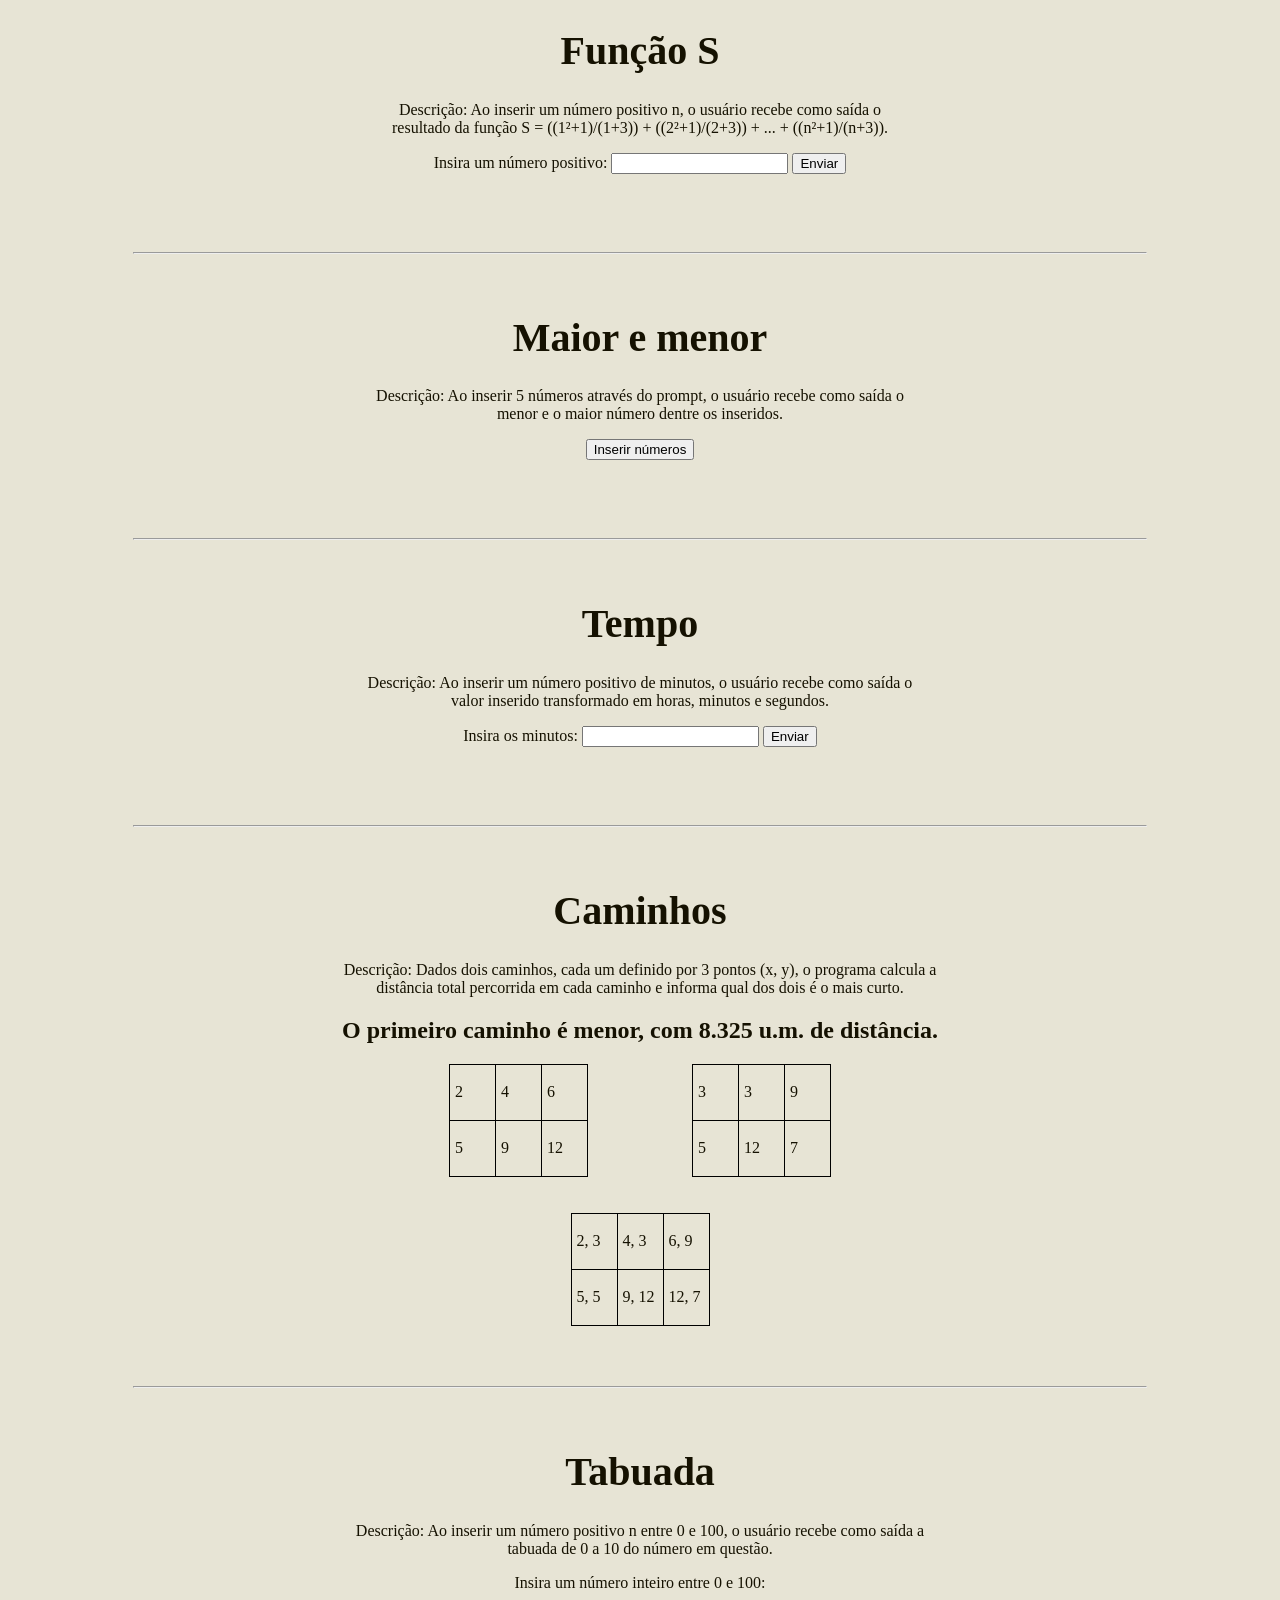
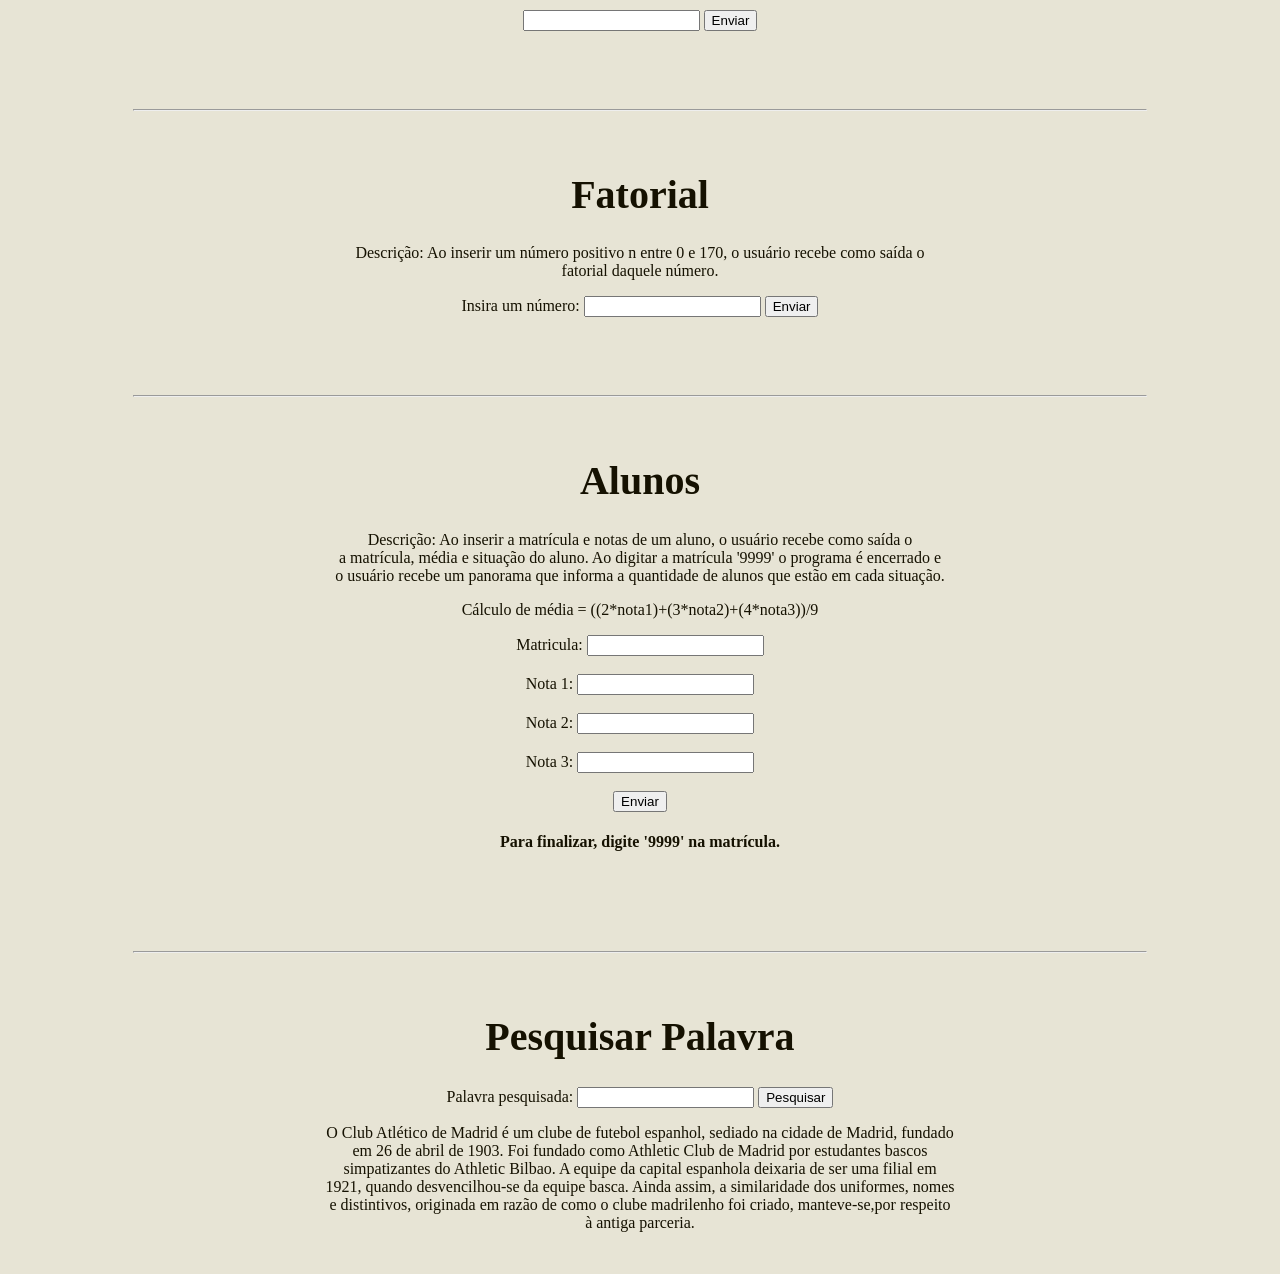
<file: Atividades de Autoria Web/Exercicios.html>
<!DOCTYPE html>
<html>
<head>
	<title>Exercícios de Autoria Web</title>
	<meta charset="utf-8">
	<style type="text/css">
body{
	background-color: #E7E4D5;
	color: #151101;
}
h1{
	font-size: 40px;
}
.tg  {
	border-collapse:collapse;
	border-spacing:0;
	display: inline;
	padding: 50px;
}
.tg td{
	padding:10px 5px;
	border-style:solid;
	border-width:1px;
	overflow:hidden;
	word-break:normal;
	border-color:black;
	width: 35px;
	height: 35px;
}
hr{
	width: 80%;
	margin: 60px auto;
}
	</style>

</head>

<body>

<!-- Questao 1 - Função S -->
<center>
	<h1>Função S</h1>
	<p>Descrição: Ao inserir um número positivo n, o usuário recebe como saída o  <br> resultado da função S = ((1²+1)/(1+3)) + ((2²+1)/(2+3)) + ... + ((n²+1)/(n+3)).</p>
		<form>
			<label>Insira um número positivo:</label>
			<input type="number" id="numero1a">
			<input type="button" value="Enviar" onclick="leNumero1a()">
		</form>
	<br>
	<h2 id="resultado1a"></h2>
</center>
<hr>

<!-- Questao 2 - Maior e menor (usa prompt: botão chama a função em vez de rodar ao carregar a página) -->
<center>
	<h1>Maior e menor</h1>
	<p>Descrição: Ao inserir 5 números através do prompt, o usuário recebe como saída o  <br> menor e o maior número dentre os inseridos.</p>
	<input type="button" value="Inserir números" onclick="leNumeros2a()">
	<br><br>
	<h2 id="resultado2a"></h2>
</center>
<hr>

<!-- Questao 3 - Tempo -->
<center>
	<h1>Tempo</h1>
	<p>Descrição: Ao inserir um número positivo de minutos, o usuário recebe como saída o  <br> valor inserido transformado em horas, minutos e segundos.</p>
		<form>
			<label>Insira os minutos:</label>
			<input type="number" id="numero3a">
			<input type="button" value="Enviar" onclick="leNumero3a()">
		</form>
	<br>
	<h2 id="resultado3a"></h2>
</center>
<hr>

<!-- Questao 4 - Caminhos (não usa prompt, mantém o cálculo automático ao carregar a página) -->
<center>
	<h1>Caminhos</h1>
	<p>Descrição: Dados dois caminhos, cada um definido por 3 pontos (x, y), o programa calcula a <br> distância total percorrida em cada caminho e informa qual dos dois é o mais curto.</p>
	<h2 id="resultado4a"></h2>

<table class="tg">
  <tr>
    <td>2</td>
    <td>4</td>
    <td>6</td>
  </tr>
  <tr>
    <td>5</td>
    <td>9</td>
    <td>12</td>
  </tr>
</table>

<table class="tg">
  <tr>
    <td>3</td>
    <td>3</td>
    <td>9</td>
  </tr>
  <tr>
    <td>5</td>
    <td>12</td>
    <td>7</td>
  </tr>
</table><br><br><br>
<table class="tg">
  <tr>
    <td>2, 3</td>
    <td>4, 3</td>
    <td>6, 9</td>
  </tr>
  <tr>
    <td>5, 5</td>
    <td>9, 12</td>
    <td>12, 7</td>
  </tr>
</table>
</center>
<hr>

<!-- Questao 5 - Tabuada -->
<center>
<h1>Tabuada</h1>
<p>Descrição: Ao inserir um número positivo n entre 0 e 100, o usuário recebe como saída a  <br> tabuada de 0 a 10 do número em questão.</p>
		<form>
			<label>Insira um número inteiro entre 0 e 100:</label><br><br>
			<input type="number" id="numero1b">
			<input type="button" value="Enviar" onclick="leNumero1b()">
		</form>
	<br>
	<h2 id="resultado1b"></h2>
</center>
<hr>

<!-- Questao 6 - Fatorial -->
<center>
	<h1>Fatorial</h1>
	<p>Descrição: Ao inserir um número positivo n entre 0 e 170, o usuário recebe como saída o  <br> fatorial daquele número.</p>
		<form>
			<label>Insira um número:</label>
			<input type="number" id="numero2b">
			<input type="button" value="Enviar" onclick="leNumero2b()">
		</form>
	<br>
	<h2 id="resultado2b"></h2>
</center>
<hr>

<!-- Questao 7 - Alunos -->
<center>
	<h1>Alunos</h1>
	<p>Descrição: Ao inserir a matrícula e notas de um aluno, o usuário recebe como saída o  <br> a matrícula, média e situação do aluno. Ao digitar a matrícula '9999' o programa é encerrado e <br> o usuário recebe um panorama que
	informa a quantidade de alunos que estão em cada situação.</p>
	<p>Cálculo de média = ((2*nota1)+(3*nota2)+(4*nota3))/9</p>
		<form>
			<label>Matricula:</label>
			<input type="text" id="matricula"><br><br>
			<label>Nota 1:</label>
			<input type="number" id="n1"><br><br>
			<label>Nota 2:</label>
			<input type="number" id="n2"><br><br>
			<label>Nota 3:</label>
			<input type="number" id="n3"><br><br>
			<input type="button" value="Enviar" onclick="leAluno()">
			<h4>Para finalizar, digite '9999' na matrícula.</h4>
		</form>
	<br>
	<h2 id="resultado3b"></h2>
</center>
<hr>

<!-- Questao 8 - Pesquisar Palavra -->
<center>
	<h1>Pesquisar Palavra</h1>
	<div style ="width: 50%;">
	Palavra pesquisada: <input type="text" id="palavra">
	<button onclick="pesquisar()">Pesquisar</button>
	<p id = "aviso"></p>

	<p id = "texto">O Club Atlético de Madrid é um clube de futebol espanhol, sediado na cidade de Madrid, fundado em 26 de abril de 1903. Foi fundado como Athletic Club de Madrid por estudantes bascos simpatizantes do Athletic Bilbao. A equipe da capital espanhola deixaria de ser uma filial em 1921, quando desvencilhou-se da equipe basca. Ainda assim, a similaridade dos uniformes, nomes e distintivos, originada em razão de como o clube madrilenho foi criado, manteve-se,por respeito à antiga parceria.</p>
	<br>
	</div>
</center>

</body>

<script type="text/javascript">
	// Questao 1 - Função S
	function leNumero1a(){
		var x = parseInt(document.getElementById("numero1a").value);
		if(x<1|| isNaN(x)){
			alert("Número inválido. Digite novamente!")
		}else{
			funcao(x);
		}
	}

	function funcao(x){
		var resultado1a=0;
		var resultadotexto = "S = <br>";
		for(i=1;i<=x;i++){
			resultado1a += ((i*i)+1)/(i+3);
			if (i == x){
				resultadotexto += "(("+i+"²)+1)/("+i+"+3)<br>";
			}else{
				resultadotexto += "(("+i+"²)+1)/("+i+"+3) +<br>";
			}
		}
		document.getElementById("resultado1a").innerHTML = resultadotexto + "<br> S = " + resultado1a;
	}

	// Questao 2 - Maior e menor
	function leNumeros2a(){
		var x2a = [];
		for(i=0; i<5; i++){
			x2a[i] = parseInt(prompt("Insira um número:"));
		}
		var maior2a = x2a[0];
		var menor2a = x2a[0];
		for(j=1; j<50; j++){
			if(x2a[j]>=maior2a){
				maior2a = x2a[j];
			}if(x2a[j]<menor2a){
				menor2a = x2a[j];
			}
		}
		document.getElementById("resultado2a").innerHTML = "Maior: "+maior2a+" <br> Menor: " + menor2a;
	}

	// Questao 3 - Tempo
	function leNumero3a(){
		var x3a = parseFloat(document.getElementById("numero3a").value);
		if(x3a<1|| isNaN(x3a)){
			alert("Número inválido. Digite novamente!")
		}else{
			tempo(x3a);
		}
	}
	function tempo(x3a){
		var resultado3a = "";
		var horas = parseInt(x3a/60);
		var minutos = parseInt(x3a - (horas*60));
		var segundos = (x3a - (horas*60) - minutos)*60;
		segundos = parseFloat(segundos).toFixed(1);
		document.getElementById("resultado3a").innerHTML = horas +" horas, " +minutos +" minutos e "+ segundos + " segundos";

	}

	// Questao 4 - Caminhos (chamada diretamente aqui embaixo, no lugar do antigo body onload)
	function leNumeros4a(){
	var caminhos4a = [];
	var x4a = [
	  [2, 4, 6],
	  [5, 9, 12]
	];
	var y4a = [
	  [3, 3, 9],
	  [5, 12, 7]
	];
		for(i4a=0; i4a<2; i4a++){
			var caminho4a=0;
			for(j4a=0; j4a<2; j4a++){
				var pahpah4a = Math.pow((x4a[i4a][j4a]-x4a[i4a][j4a+1]), 2)
								+
							 Math.pow((y4a[i4a][j4a]-y4a[i4a][j4a+1]), 2);
				caminho4a+= Math.sqrt(pahpah4a);
			}
			caminhos4a[i4a]=parseFloat(caminho4a).toFixed(3);
		}

		if(parseFloat(caminhos4a[0])<=parseFloat(caminhos4a[1])){
			document.getElementById("resultado4a").innerHTML = "O primeiro caminho é menor, com "+caminhos4a[0]+ " u.m. de distância.";
		}else if(parseFloat(caminhos4a[1])<parseFloat(caminhos4a[0])){
			document.getElementById("resultado4a").innerHTML =
			"O segundo caminho é menor, com "+caminhos4a[1]+ " u.m. de distância.";
		}

	}
	leNumeros4a();

	// Questao 5 - Tabuada
	function leNumero1b(){
		var x1b = parseInt(document.getElementById("numero1b").value);
		if(x1b<0 || x1b>100 || isNaN(x1b)){
			alert("Número inválido. Digite novamente!")
		}else{
			tabuada(x1b);
		}

	}

	function tabuada(x){
		var resultado1b = "";
		for(i=0;i<=10;i++){
			resultado1b += x + " x " + i + " = " + x*i + "<br>";
		}
		document.getElementById("resultado1b").innerHTML = resultado1b;
	}

	// Questao 6 - Fatorial
	function leNumero2b(){
		var x2b = parseInt(document.getElementById("numero2b").value);
		if(x2b<0 || isNaN(x2b) || x2b>170){
			alert("Número inválido. Digite novamente!")
		}else{
			calcFator(x2b);
		}

	}

	function calcFator(x2b){
		var resultado2b = 1;
		if(x2b==0){
			resultado2b = "1";
		}else{
			for(i=x2b;i>1;i--){
				resultado2b *= i;
			}
		}
		document.getElementById("resultado2b").innerHTML = x2b+"! = "+resultado2b;
	}

	// Questao 7 - Alunos
	var resultado3b;
	var apro = 0;
	var repro = 0;

	function leAluno(){
		var matri = document.getElementById("matricula").value;
		if(matri=="9999"){
			mostrarFinal();
		}else{
			mostrar(matri);
		}
		document.getElementById("resultado3b").innerHTML = resultado3b;
	}

	function mostrarFinal(){
		resultado3b = "Aprovados: " + apro + "<br> Reprovados: " + repro + "<br> Total de alunos: " + (apro+repro);
	}

	function mostrar(matri){
		var n1 = document.getElementById("n1").value;
		var n2 = document.getElementById("n2").value;
		var n3 = document.getElementById("n3").value;
		var media = ((2*n1)+(3*n2)+(4*n3))/9;
		media = parseFloat(media).toFixed(2);
		document.getElementById("resultado3b").style.color = "#151101";
			if(media>=5){
				resultado3b = "Matricula: "+matri+"<br>"+"Média: "+media+"<br>"+"APROVADO";
				apro++;
			}else{
				resultado3b = "Matricula: "+matri+"<br>"+"Média: "+media+"<br>"+"REPROVADO";
				repro++;
			}

	}

	// Questao 8 - Pesquisar Palavra
	function pesquisar(){
		var contador = 0;
		var palavraChave = document.getElementById("palavra").value;
		var texto = document.getElementById("texto").innerHTML;
		document.getElementById("texto").innerHTML="";
		var x = new RegExp(palavraChave, 'ig');
		var textodiv = texto.split(x);
		var res = "";
		for (var i = 0; i < textodiv.length; i++) {
				res += textodiv[i];
				if(i!=textodiv.length-1){
				res +=  '<span style="background-color: #FFFF00">'+palavraChave+'</span>';
			}

		}
		if(textodiv.length==1){
			document.getElementById("aviso").innerHTML="Essa palavra não existe no texto.";
		}

		document.getElementById("texto").innerHTML=res;

	}
</script>
</html>
</file>
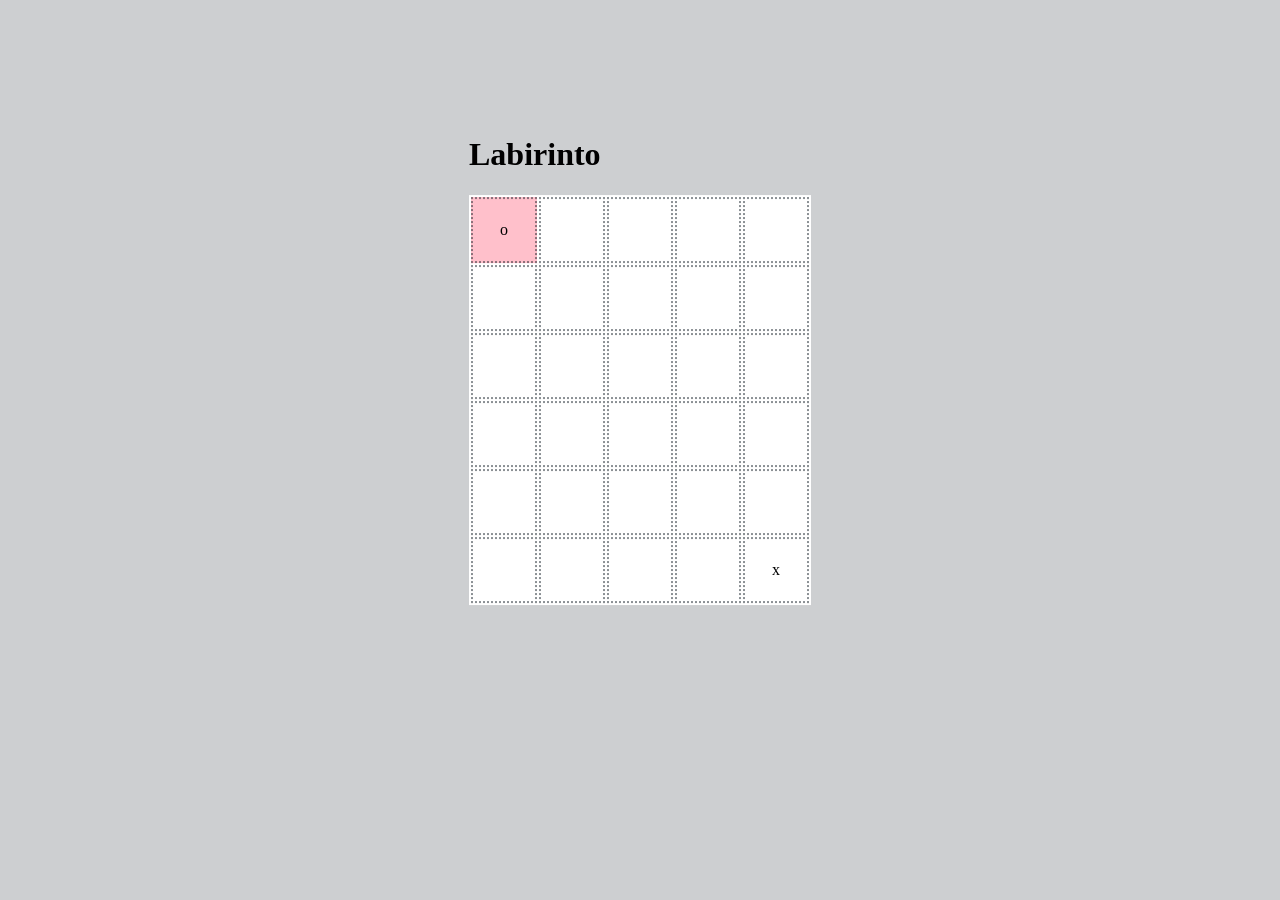
<file: Atividades de Autoria Web/Labirinto.html>
<!DOCTYPE html>
<html>
<head>
	<title></title>
	<meta charset="utf-8">
	<style type="text/css">
		td{
			width: 60px;
			height: 60px;
			text-align:center;
border: 2px dotted rgba(4,15,23,0.46);
			
		}
		body{
			background-color: #cdcfd1;

		}
		table{
			background-color: white;

		}

.center {
  margin: 0;
  position: absolute;
  top: 40%;
  left: 50%;
  -ms-transform: translate(-50%, -50%);
  transform: translate(-50%, -50%);
}

	</style>
</head>
<body>



  <div class="center">
  <h1>Labirinto</h1>
<table id="jv"> 
			<tr>
				<td id="11" style="background-color:pink;" onClick="jogar('11')">o</td>
				<td id="12" onClick="jogar('12')"></td>
				<td id="13" onClick="jogar('13')"></td>
				<td id="14" onClick="jogar('14')"></td>
				<td id="15" onClick="jogar('15')"></td>
			</tr>
			<tr>
				<td id="21" onClick="jogar('21')"></td>
				<td id="22" onClick="jogar('22')"></td>
				<td id="23" onClick="jogar('23')"></td>
				<td id="24" onClick="jogar('24')"></td>
				<td id="25" onClick="jogar('25')"></td>
			</tr>		
			<tr>
				<td id="31" onClick="jogar('31')"></td>
				<td id="32" onClick="jogar('32')"></td>
				<td id="33" onClick="jogar('33')"></td>
				<td id="34" onClick="jogar('34')"></td>
				<td id="35" onClick="jogar('35')"></td>
			</tr>
			<tr>
				<td id="41" onClick="jogar('41')"></td>
				<td id="42" onClick="jogar('42')"></td>
				<td id="43" onClick="jogar('43')"></td>
				<td id="44" onClick="jogar('44')"></td>
				<td id="45" onClick="jogar('45')"></td>
			</tr>
			<tr>
				<td id="51" onClick="jogar('51')"></td>
				<td id="52" onClick="jogar('52')"></td>
				<td id="53" onClick="jogar('53')"></td>
				<td id="54" onClick="jogar('54')"></td>
				<td id="55" onClick="jogar('55')"></td>
			</tr>		
			<tr>
				<td id="61" onClick="jogar('61')"></td>
				<td id="62" onClick="jogar('62')"></td>
				<td id="63" onClick="jogar('63')"></td>
				<td id="64" onClick="jogar('64')"></td>
				<td id="65" onClick="jogar('65')">x</td>
			</tr>		
		</table> 
		</div>
	

</body>
<script type="text/javascript">
gravar();

var par =  prompt("Quantas parede você quer?");
for(a=1;a<=par;a++){
paredes();}
var localant = 11;
	function jogar(local) {
		var locallado = localant+1;
		
		var localbaixo = localant+10;

	 if(local!=""+locallado && local!=""+localbaixo){
	 	alert("Ande só para quadro ao lado");
	 }else{

	if(local=="11" || document.getElementById(local).innerHTML == '|||'){
		alert("Aqui n");
	}else{
		gravar();
		if(document.getElementById(local).innerHTML == '-'){
				perdi();
		}
		if(document.getElementById(local).innerHTML == 'x'){
				alert("Você venceu. Show.");
				document.getElementById(local).style="background-color:pink;";
				document.getElementById(local).innerHTML = 'x';
		}else{

			document.getElementById(local).innerHTML = '-';
			document.getElementById(local).style="background-color:pink;";
			localant = parseInt(local);

		}
	}
	
	}
	}


	function perdi(){
		alert("Você perdeu. Tchau.");
		for (var i = 1; i <= 6; i++) {
			for(var j = 1; j<=5;j++) {
				document.getElementById(""+ i + j).innerHTML = "";
				
		}
		gravar();
		window.close();
			}

	}
	function gravar() {
			var data = new Date("2021", "12", "12");
			data = data.toGMTString();			
			document.cookie = "11=" + document.getElementById("11").innerHTML + "; expires=" + data ;
			document.cookie = "12=" + document.getElementById("12").innerHTML + "; expires=" + data ;
			document.cookie = "13=" + document.getElementById("13").innerHTML + "; expires=" + data ;
			document.cookie = "14=" + document.getElementById("14").innerHTML + "; expires=" + data ;
			document.cookie = "15=" + document.getElementById("15").innerHTML + "; expires=" + data ;
			document.cookie = "21=" + document.getElementById("21").innerHTML + "; expires=" + data ;
			document.cookie = "22=" + document.getElementById("22").innerHTML + "; expires=" + data ;
			document.cookie = "23=" + document.getElementById("23").innerHTML + "; expires=" + data ;
			document.cookie = "24=" + document.getElementById("24").innerHTML + "; expires=" + data ;
			document.cookie = "25=" + document.getElementById("25").innerHTML + "; expires=" + data ;
			document.cookie = "31=" + document.getElementById("31").innerHTML + "; expires=" + data ;
			document.cookie = "32=" + document.getElementById("32").innerHTML + "; expires=" + data ;
			document.cookie = "33=" + document.getElementById("33").innerHTML + "; expires=" + data ;
			document.cookie = "34=" + document.getElementById("34").innerHTML + "; expires=" + data ;
			document.cookie = "35=" + document.getElementById("35").innerHTML + "; expires=" + data ;
			document.cookie = "41=" + document.getElementById("41").innerHTML + "; expires=" + data ;
			document.cookie = "42=" + document.getElementById("42").innerHTML + "; expires=" + data ;
			document.cookie = "43=" + document.getElementById("43").innerHTML + "; expires=" + data ;
			document.cookie = "44=" + document.getElementById("44").innerHTML + "; expires=" + data ;
			document.cookie = "45=" + document.getElementById("45").innerHTML + "; expires=" + data ;
			document.cookie = "51=" + document.getElementById("51").innerHTML + "; expires=" + data ;
			document.cookie = "52=" + document.getElementById("52").innerHTML + "; expires=" + data ;
			document.cookie = "53=" + document.getElementById("53").innerHTML + "; expires=" + data ;
			document.cookie = "54=" + document.getElementById("54").innerHTML + "; expires=" + data ;
			document.cookie = "55=" + document.getElementById("55").innerHTML + "; expires=" + data ;
			document.cookie = "61=" + document.getElementById("61").innerHTML + "; expires=" + data ;
			document.cookie = "62=" + document.getElementById("62").innerHTML + "; expires=" + data ;
			document.cookie = "63=" + document.getElementById("63").innerHTML + "; expires=" + data ;
			document.cookie = "64=" + document.getElementById("64").innerHTML + "; expires=" + data ;
			document.cookie = "65=" + document.getElementById("65").innerHTML + "; expires=" + data ;
		}

		function carregar() {
		for (var i = 1; i <= 6; i++) {
			for(var j = 1; j<=5;j++) {
					var chave = i + "" + j;
					var cookies = document.cookie;
					if (cookies.indexOf(chave) == -1) {
						alert("Nao eh possivel carregar!!!");
						return;
					}
					cookies = cookies.substr(cookies.indexOf((chave+"=")), cookies.length); 
					if (cookies.indexOf(";") != -1) {
						cookies = cookies.substr(0, cookies.indexOf(";"));
					}
					var resposta = cookies.split('=')[1];
					document.getElementById(chave).innerHTML = resposta;
				}
			}
		}
		function paredes(){
			do{var i = Math.floor((Math.random() * 6) + 1);
			var j = Math.floor((Math.random() * 5) + 1);}
			while((i=='1'&j=="1") || (i=='6'&j=="5"));
			
			document.getElementById(i+""+j).innerHTML = '|||';
  			
		}

</script>
</html>
</file>
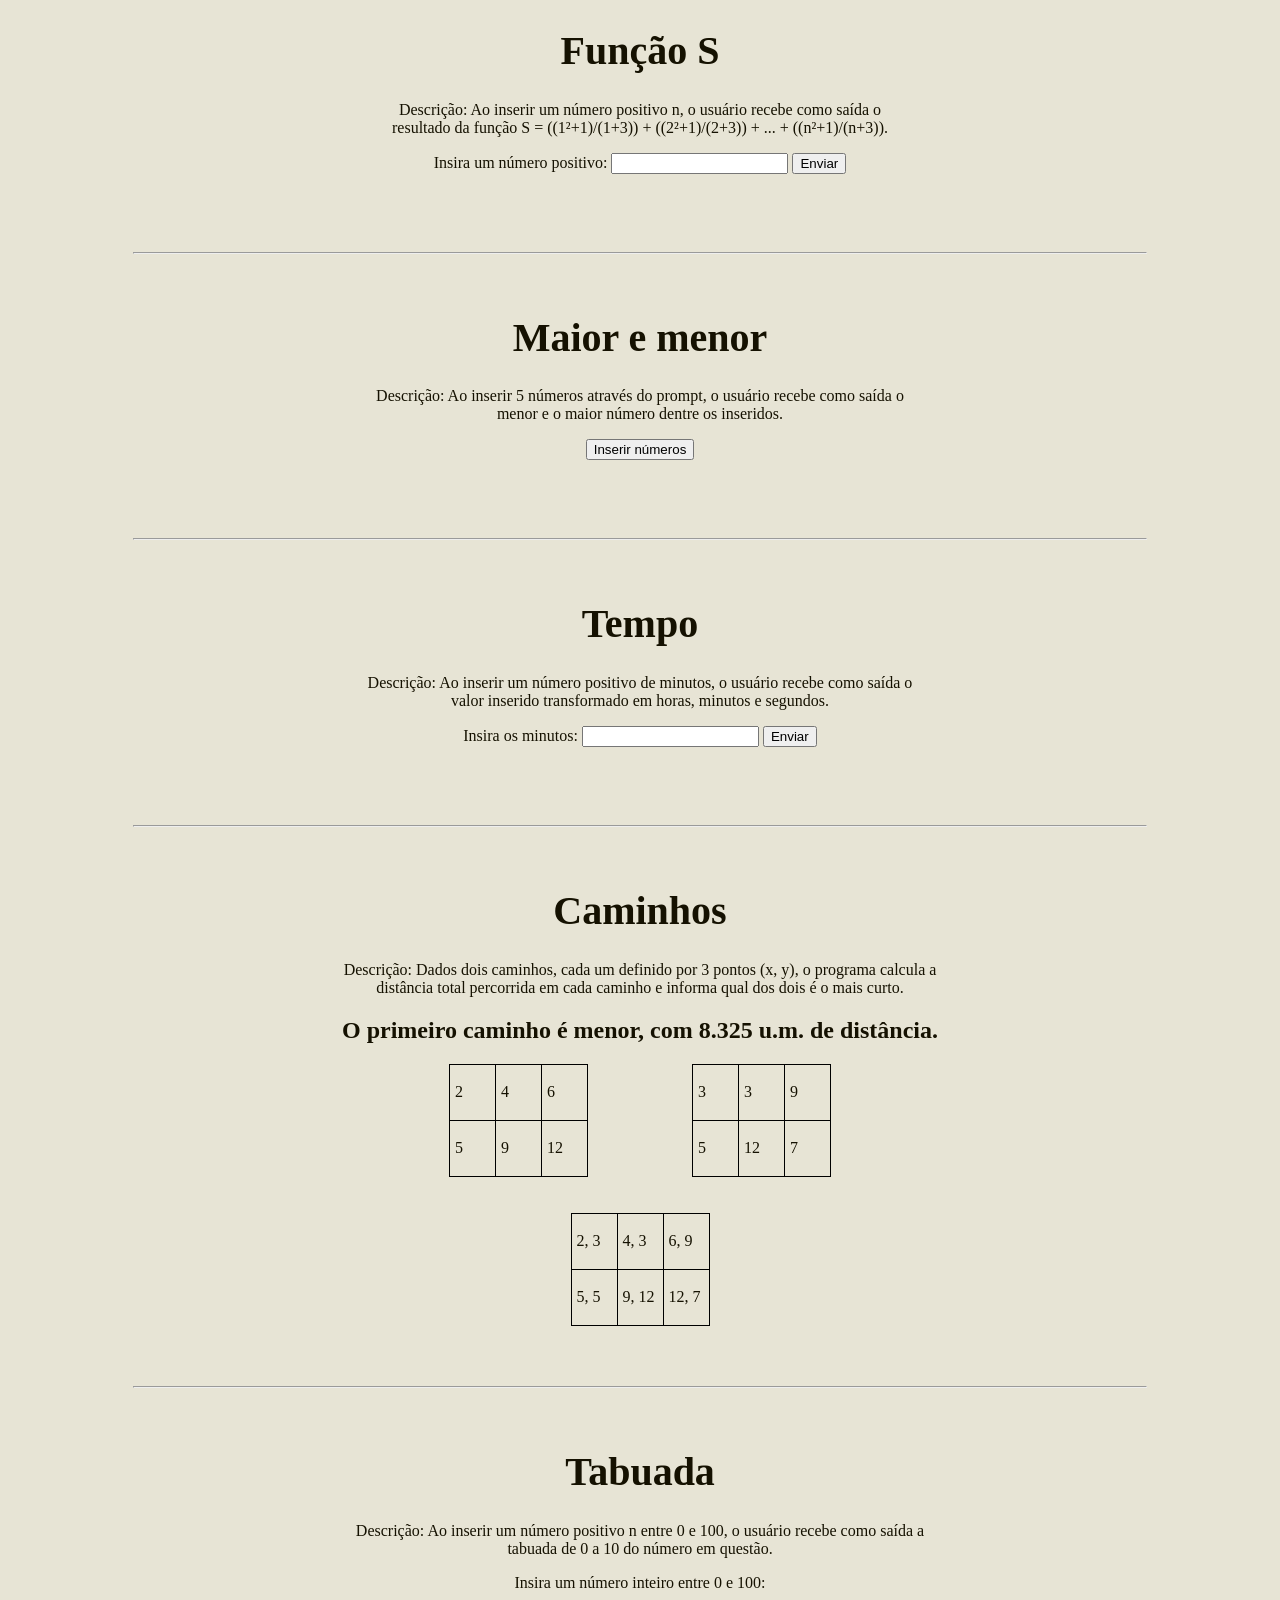
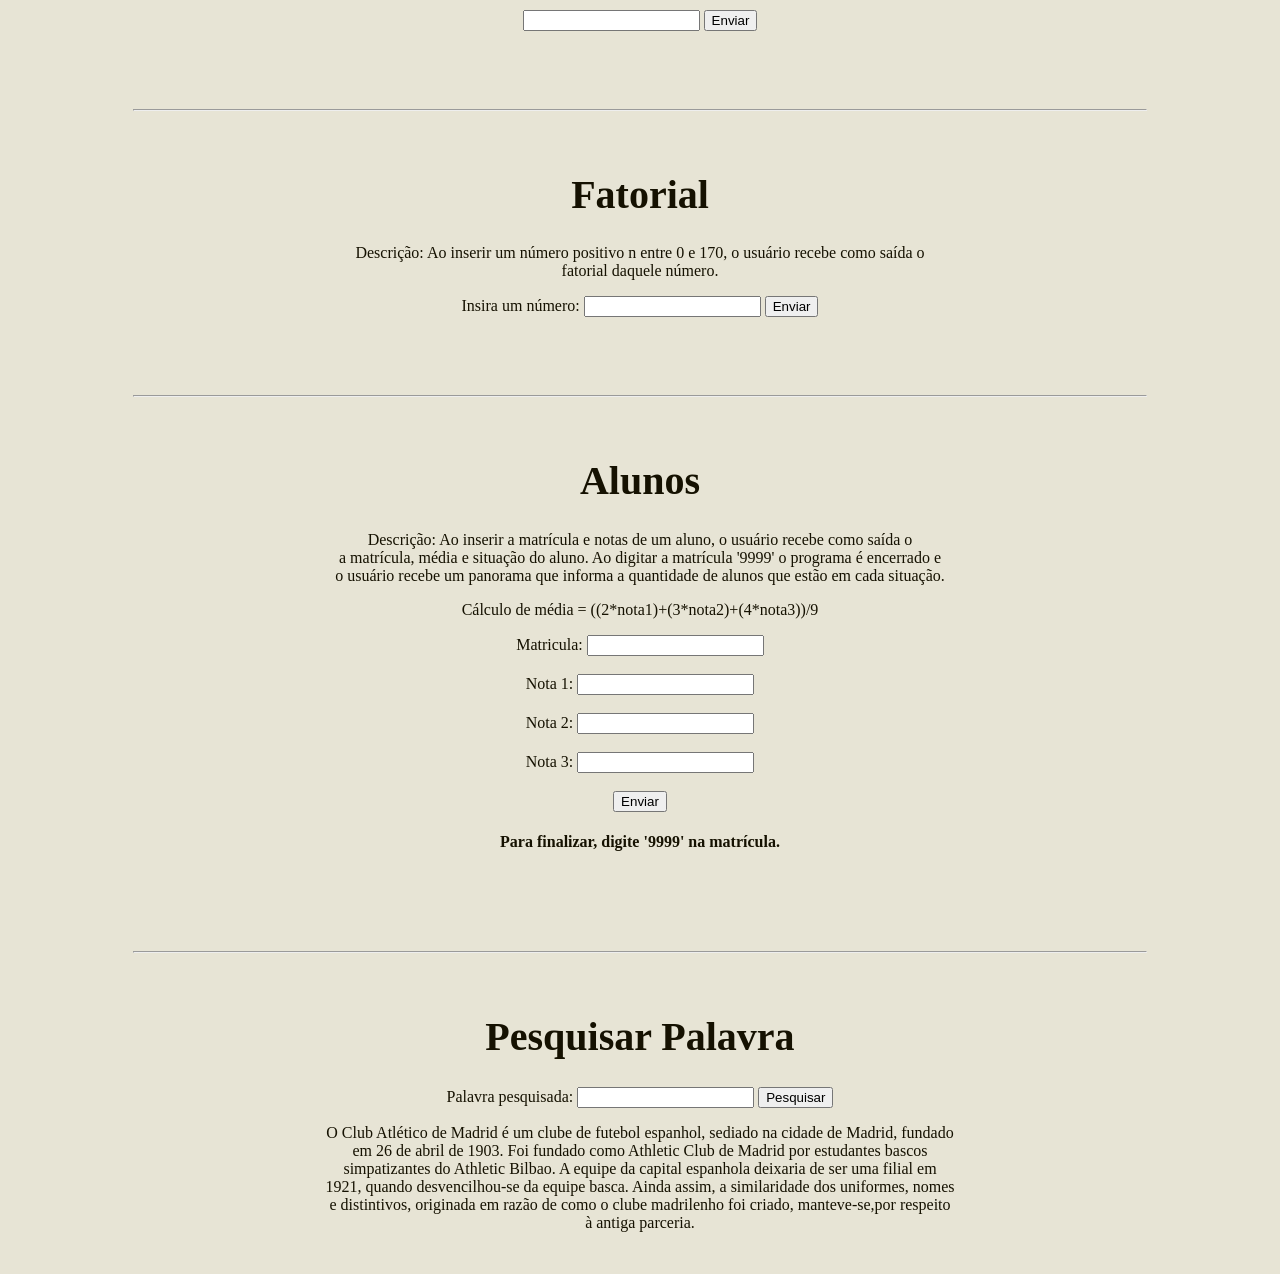
<file: Autoria Web/Exercicios.html>
<!doctype html>
<html>
  <head>
    <title>Exercícios de Autoria Web</title>
    <meta charset="utf-8" />
    <style type="text/css">
      body {
        background-color: #e7e4d5;
        color: #151101;
      }
      h1 {
        font-size: 40px;
      }
      .tg {
        border-collapse: collapse;
        border-spacing: 0;
        display: inline;
        padding: 50px;
      }
      .tg td {
        padding: 10px 5px;
        border-style: solid;
        border-width: 1px;
        overflow: hidden;
        word-break: normal;
        border-color: black;
        width: 35px;
        height: 35px;
      }
      hr {
        width: 80%;
        margin: 60px auto;
      }
    </style>
  </head>

  <body>
    <!-- Questao 1 - Função S -->
    <center>
      <h1>Função S</h1>
      <p>
        Descrição: Ao inserir um número positivo n, o usuário recebe como saída
        o <br />
        resultado da função S = ((1²+1)/(1+3)) + ((2²+1)/(2+3)) + ... +
        ((n²+1)/(n+3)).
      </p>
      <form>
        <label>Insira um número positivo:</label>
        <input type="number" id="numero1a" />
        <input type="button" value="Enviar" onclick="leNumero1a()" />
      </form>
      <br />
      <h2 id="resultado1a"></h2>
    </center>
    <hr />

    <!-- Questao 2 - Maior e menor (usa prompt: botão chama a função em vez de rodar ao carregar a página) -->
    <center>
      <h1>Maior e menor</h1>
      <p>
        Descrição: Ao inserir 5 números através do prompt, o usuário recebe como
        saída o <br />
        menor e o maior número dentre os inseridos.
      </p>
      <input type="button" value="Inserir números" onclick="leNumeros2a()" />
      <br /><br />
      <h2 id="resultado2a"></h2>
    </center>
    <hr />

    <!-- Questao 3 - Tempo -->
    <center>
      <h1>Tempo</h1>
      <p>
        Descrição: Ao inserir um número positivo de minutos, o usuário recebe
        como saída o <br />
        valor inserido transformado em horas, minutos e segundos.
      </p>
      <form>
        <label>Insira os minutos:</label>
        <input type="number" id="numero3a" />
        <input type="button" value="Enviar" onclick="leNumero3a()" />
      </form>
      <br />
      <h2 id="resultado3a"></h2>
    </center>
    <hr />

    <!-- Questao 4 - Caminhos (não usa prompt, mantém o cálculo automático ao carregar a página) -->
    <center>
      <h1>Caminhos</h1>
      <p>
        Descrição: Dados dois caminhos, cada um definido por 3 pontos (x, y), o
        programa calcula a <br />
        distância total percorrida em cada caminho e informa qual dos dois é o
        mais curto.
      </p>
      <h2 id="resultado4a"></h2>

      <table class="tg">
        <tr>
          <td>2</td>
          <td>4</td>
          <td>6</td>
        </tr>
        <tr>
          <td>5</td>
          <td>9</td>
          <td>12</td>
        </tr>
      </table>

      <table class="tg">
        <tr>
          <td>3</td>
          <td>3</td>
          <td>9</td>
        </tr>
        <tr>
          <td>5</td>
          <td>12</td>
          <td>7</td>
        </tr>
      </table>
      <br /><br /><br />
      <table class="tg">
        <tr>
          <td>2, 3</td>
          <td>4, 3</td>
          <td>6, 9</td>
        </tr>
        <tr>
          <td>5, 5</td>
          <td>9, 12</td>
          <td>12, 7</td>
        </tr>
      </table>
    </center>
    <hr />

    <!-- Questao 5 - Tabuada -->
    <center>
      <h1>Tabuada</h1>
      <p>
        Descrição: Ao inserir um número positivo n entre 0 e 100, o usuário
        recebe como saída a <br />
        tabuada de 0 a 10 do número em questão.
      </p>
      <form>
        <label>Insira um número inteiro entre 0 e 100:</label><br /><br />
        <input type="number" id="numero1b" />
        <input type="button" value="Enviar" onclick="leNumero1b()" />
      </form>
      <br />
      <h2 id="resultado1b"></h2>
    </center>
    <hr />

    <!-- Questao 6 - Fatorial -->
    <center>
      <h1>Fatorial</h1>
      <p>
        Descrição: Ao inserir um número positivo n entre 0 e 170, o usuário
        recebe como saída o <br />
        fatorial daquele número.
      </p>
      <form>
        <label>Insira um número:</label>
        <input type="number" id="numero2b" />
        <input type="button" value="Enviar" onclick="leNumero2b()" />
      </form>
      <br />
      <h2 id="resultado2b"></h2>
    </center>
    <hr />

    <!-- Questao 7 - Alunos -->
    <center>
      <h1>Alunos</h1>
      <p>
        Descrição: Ao inserir a matrícula e notas de um aluno, o usuário recebe
        como saída o <br />
        a matrícula, média e situação do aluno. Ao digitar a matrícula '9999' o
        programa é encerrado e <br />
        o usuário recebe um panorama que informa a quantidade de alunos que
        estão em cada situação.
      </p>
      <p>Cálculo de média = ((2*nota1)+(3*nota2)+(4*nota3))/9</p>
      <form>
        <label>Matricula:</label>
        <input type="text" id="matricula" /><br /><br />
        <label>Nota 1:</label>
        <input type="number" id="n1" /><br /><br />
        <label>Nota 2:</label>
        <input type="number" id="n2" /><br /><br />
        <label>Nota 3:</label>
        <input type="number" id="n3" /><br /><br />
        <input type="button" value="Enviar" onclick="leAluno()" />
        <h4>Para finalizar, digite '9999' na matrícula.</h4>
      </form>
      <br />
      <h2 id="resultado3b"></h2>
    </center>
    <hr />

    <!-- Questao 8 - Pesquisar Palavra -->
    <center>
      <h1>Pesquisar Palavra</h1>
      <div style="width: 50%">
        Palavra pesquisada: <input type="text" id="palavra" />
        <button onclick="pesquisar()">Pesquisar</button>
        <p id="aviso"></p>

        <p id="texto">
          O Club Atlético de Madrid é um clube de futebol espanhol, sediado na
          cidade de Madrid, fundado em 26 de abril de 1903. Foi fundado como
          Athletic Club de Madrid por estudantes bascos simpatizantes do
          Athletic Bilbao. A equipe da capital espanhola deixaria de ser uma
          filial em 1921, quando desvencilhou-se da equipe basca. Ainda assim, a
          similaridade dos uniformes, nomes e distintivos, originada em razão de
          como o clube madrilenho foi criado, manteve-se,por respeito à antiga
          parceria.
        </p>
        <br />
      </div>
    </center>
  </body>

  <script type="text/javascript">
    // Questao 1 - Função S
    function leNumero1a() {
      var x = parseInt(document.getElementById("numero1a").value);
      if (x < 1 || isNaN(x)) {
        alert("Número inválido. Digite novamente!");
      } else {
        funcao(x);
      }
    }

    function funcao(x) {
      var resultado1a = 0;
      var resultadotexto = "S = <br>";
      for (i = 1; i <= x; i++) {
        resultado1a += (i * i + 1) / (i + 3);
        if (i == x) {
          resultadotexto += "((" + i + "²)+1)/(" + i + "+3)<br>";
        } else {
          resultadotexto += "((" + i + "²)+1)/(" + i + "+3) +<br>";
        }
      }
      document.getElementById("resultado1a").innerHTML =
        resultadotexto + "<br> S = " + resultado1a;
    }

    // Questao 2 - Maior e menor
    function leNumeros2a() {
      var x2a = [];
      for (i = 0; i < 5; i++) {
        x2a[i] = parseInt(prompt("Insira um número:"));
      }
      var maior2a = x2a[0];
      var menor2a = x2a[0];
      for (j = 1; j < 50; j++) {
        if (x2a[j] >= maior2a) {
          maior2a = x2a[j];
        }
        if (x2a[j] < menor2a) {
          menor2a = x2a[j];
        }
      }
      document.getElementById("resultado2a").innerHTML =
        "Maior: " + maior2a + " <br> Menor: " + menor2a;
    }

    // Questao 3 - Tempo
    function leNumero3a() {
      var x3a = parseFloat(document.getElementById("numero3a").value);
      if (x3a < 1 || isNaN(x3a)) {
        alert("Número inválido. Digite novamente!");
      } else {
        tempo(x3a);
      }
    }
    function tempo(x3a) {
      var resultado3a = "";
      var horas = parseInt(x3a / 60);
      var minutos = parseInt(x3a - horas * 60);
      var segundos = (x3a - horas * 60 - minutos) * 60;
      segundos = parseFloat(segundos).toFixed(1);
      document.getElementById("resultado3a").innerHTML =
        horas + " horas, " + minutos + " minutos e " + segundos + " segundos";
    }

    // Questao 4 - Caminhos (chamada diretamente aqui embaixo, no lugar do antigo body onload)
    function leNumeros4a() {
      var caminhos4a = [];
      var x4a = [
        [2, 4, 6],
        [5, 9, 12],
      ];
      var y4a = [
        [3, 3, 9],
        [5, 12, 7],
      ];
      for (i4a = 0; i4a < 2; i4a++) {
        var caminho4a = 0;
        for (j4a = 0; j4a < 2; j4a++) {
          var pahpah4a =
            Math.pow(x4a[i4a][j4a] - x4a[i4a][j4a + 1], 2) +
            Math.pow(y4a[i4a][j4a] - y4a[i4a][j4a + 1], 2);
          caminho4a += Math.sqrt(pahpah4a);
        }
        caminhos4a[i4a] = parseFloat(caminho4a).toFixed(3);
      }

      if (parseFloat(caminhos4a[0]) <= parseFloat(caminhos4a[1])) {
        document.getElementById("resultado4a").innerHTML =
          "O primeiro caminho é menor, com " +
          caminhos4a[0] +
          " u.m. de distância.";
      } else if (parseFloat(caminhos4a[1]) < parseFloat(caminhos4a[0])) {
        document.getElementById("resultado4a").innerHTML =
          "O segundo caminho é menor, com " +
          caminhos4a[1] +
          " u.m. de distância.";
      }
    }
    leNumeros4a();

    // Questao 5 - Tabuada
    function leNumero1b() {
      var x1b = parseInt(document.getElementById("numero1b").value);
      if (x1b < 0 || x1b > 100 || isNaN(x1b)) {
        alert("Número inválido. Digite novamente!");
      } else {
        tabuada(x1b);
      }
    }

    function tabuada(x) {
      var resultado1b = "";
      for (i = 0; i <= 10; i++) {
        resultado1b += x + " x " + i + " = " + x * i + "<br>";
      }
      document.getElementById("resultado1b").innerHTML = resultado1b;
    }

    // Questao 6 - Fatorial
    function leNumero2b() {
      var x2b = parseInt(document.getElementById("numero2b").value);
      if (x2b < 0 || isNaN(x2b) || x2b > 170) {
        alert("Número inválido. Digite novamente!");
      } else {
        calcFator(x2b);
      }
    }

    function calcFator(x2b) {
      var resultado2b = 1;
      if (x2b == 0) {
        resultado2b = "1";
      } else {
        for (i = x2b; i > 1; i--) {
          resultado2b *= i;
        }
      }
      document.getElementById("resultado2b").innerHTML =
        x2b + "! = " + resultado2b;
    }

    // Questao 7 - Alunos
    var resultado3b;
    var apro = 0;
    var repro = 0;

    function leAluno() {
      var matri = document.getElementById("matricula").value;
      if (matri == "9999") {
        mostrarFinal();
      } else {
        mostrar(matri);
      }
      document.getElementById("resultado3b").innerHTML = resultado3b;
    }

    function mostrarFinal() {
      resultado3b =
        "Aprovados: " +
        apro +
        "<br> Reprovados: " +
        repro +
        "<br> Total de alunos: " +
        (apro + repro);
    }

    function mostrar(matri) {
      var n1 = document.getElementById("n1").value;
      var n2 = document.getElementById("n2").value;
      var n3 = document.getElementById("n3").value;
      var media = (2 * n1 + 3 * n2 + 4 * n3) / 9;
      media = parseFloat(media).toFixed(2);
      document.getElementById("resultado3b").style.color = "#151101";
      if (media >= 5) {
        resultado3b =
          "Matricula: " +
          matri +
          "<br>" +
          "Média: " +
          media +
          "<br>" +
          "APROVADO";
        apro++;
      } else {
        resultado3b =
          "Matricula: " +
          matri +
          "<br>" +
          "Média: " +
          media +
          "<br>" +
          "REPROVADO";
        repro++;
      }
    }

    // Questao 8 - Pesquisar Palavra
    function pesquisar() {
      var contador = 0;
      var palavraChave = document.getElementById("palavra").value;
      var texto = document.getElementById("texto").innerHTML;
      document.getElementById("texto").innerHTML = "";
      var x = new RegExp(palavraChave, "ig");
      var textodiv = texto.split(x);
      var res = "";
      for (var i = 0; i < textodiv.length; i++) {
        res += textodiv[i];
        if (i != textodiv.length - 1) {
          res +=
            '<span style="background-color: #FFFF00">' +
            palavraChave +
            "</span>";
        }
      }
      if (textodiv.length == 1) {
        document.getElementById("aviso").innerHTML =
          "Essa palavra não existe no texto.";
      }

      document.getElementById("texto").innerHTML = res;
    }
  </script>
</html>
</file>
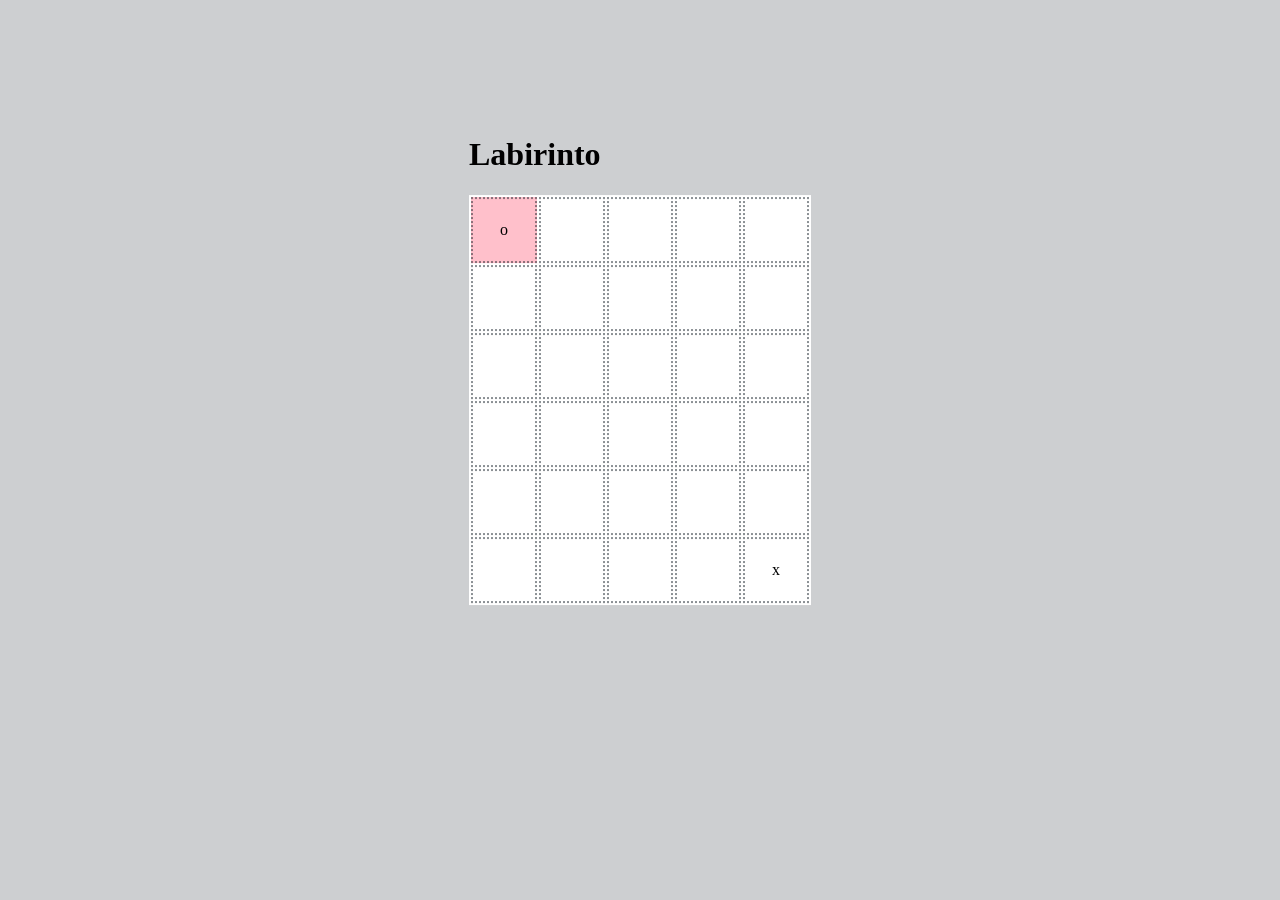
<file: Autoria Web/Labirinto.html>
<!doctype html>
<html>
  <head>
    <title></title>
    <meta charset="utf-8" />
    <style type="text/css">
      td {
        width: 60px;
        height: 60px;
        text-align: center;
        border: 2px dotted rgba(4, 15, 23, 0.46);
      }
      body {
        background-color: #cdcfd1;
      }
      table {
        background-color: white;
      }

      .center {
        margin: 0;
        position: absolute;
        top: 40%;
        left: 50%;
        -ms-transform: translate(-50%, -50%);
        transform: translate(-50%, -50%);
      }
    </style>
  </head>
  <body>
    <div class="center">
      <h1>Labirinto</h1>
      <table id="jv">
        <tr>
          <td id="11" style="background-color: pink" onClick="jogar('11')">
            o
          </td>
          <td id="12" onClick="jogar('12')"></td>
          <td id="13" onClick="jogar('13')"></td>
          <td id="14" onClick="jogar('14')"></td>
          <td id="15" onClick="jogar('15')"></td>
        </tr>
        <tr>
          <td id="21" onClick="jogar('21')"></td>
          <td id="22" onClick="jogar('22')"></td>
          <td id="23" onClick="jogar('23')"></td>
          <td id="24" onClick="jogar('24')"></td>
          <td id="25" onClick="jogar('25')"></td>
        </tr>
        <tr>
          <td id="31" onClick="jogar('31')"></td>
          <td id="32" onClick="jogar('32')"></td>
          <td id="33" onClick="jogar('33')"></td>
          <td id="34" onClick="jogar('34')"></td>
          <td id="35" onClick="jogar('35')"></td>
        </tr>
        <tr>
          <td id="41" onClick="jogar('41')"></td>
          <td id="42" onClick="jogar('42')"></td>
          <td id="43" onClick="jogar('43')"></td>
          <td id="44" onClick="jogar('44')"></td>
          <td id="45" onClick="jogar('45')"></td>
        </tr>
        <tr>
          <td id="51" onClick="jogar('51')"></td>
          <td id="52" onClick="jogar('52')"></td>
          <td id="53" onClick="jogar('53')"></td>
          <td id="54" onClick="jogar('54')"></td>
          <td id="55" onClick="jogar('55')"></td>
        </tr>
        <tr>
          <td id="61" onClick="jogar('61')"></td>
          <td id="62" onClick="jogar('62')"></td>
          <td id="63" onClick="jogar('63')"></td>
          <td id="64" onClick="jogar('64')"></td>
          <td id="65" onClick="jogar('65')">x</td>
        </tr>
      </table>
    </div>
  </body>
  <script type="text/javascript">
    gravar();

    var par = prompt("Quantas parede você quer?");
    for (a = 1; a <= par; a++) {
      paredes();
    }
    var localant = 11;
    function jogar(local) {
      var locallado = localant + 1;

      var localbaixo = localant + 10;

      if (local != "" + locallado && local != "" + localbaixo) {
        alert("Ande só para quadro ao lado");
      } else {
        if (
          local == "11" ||
          document.getElementById(local).innerHTML == "|||"
        ) {
          alert("Aqui n");
        } else {
          gravar();
          if (document.getElementById(local).innerHTML == "-") {
            perdi();
          }
          if (document.getElementById(local).innerHTML == "x") {
            alert("Você venceu. Show.");
            document.getElementById(local).style = "background-color:pink;";
            document.getElementById(local).innerHTML = "x";
          } else {
            document.getElementById(local).innerHTML = "-";
            document.getElementById(local).style = "background-color:pink;";
            localant = parseInt(local);
          }
        }
      }
    }

    function perdi() {
      alert("Você perdeu. Tchau.");
      for (var i = 1; i <= 6; i++) {
        for (var j = 1; j <= 5; j++) {
          document.getElementById("" + i + j).innerHTML = "";
        }
        gravar();
        window.close();
      }
    }
    function gravar() {
      var data = new Date("2021", "12", "12");
      data = data.toGMTString();
      document.cookie =
        "11=" + document.getElementById("11").innerHTML + "; expires=" + data;
      document.cookie =
        "12=" + document.getElementById("12").innerHTML + "; expires=" + data;
      document.cookie =
        "13=" + document.getElementById("13").innerHTML + "; expires=" + data;
      document.cookie =
        "14=" + document.getElementById("14").innerHTML + "; expires=" + data;
      document.cookie =
        "15=" + document.getElementById("15").innerHTML + "; expires=" + data;
      document.cookie =
        "21=" + document.getElementById("21").innerHTML + "; expires=" + data;
      document.cookie =
        "22=" + document.getElementById("22").innerHTML + "; expires=" + data;
      document.cookie =
        "23=" + document.getElementById("23").innerHTML + "; expires=" + data;
      document.cookie =
        "24=" + document.getElementById("24").innerHTML + "; expires=" + data;
      document.cookie =
        "25=" + document.getElementById("25").innerHTML + "; expires=" + data;
      document.cookie =
        "31=" + document.getElementById("31").innerHTML + "; expires=" + data;
      document.cookie =
        "32=" + document.getElementById("32").innerHTML + "; expires=" + data;
      document.cookie =
        "33=" + document.getElementById("33").innerHTML + "; expires=" + data;
      document.cookie =
        "34=" + document.getElementById("34").innerHTML + "; expires=" + data;
      document.cookie =
        "35=" + document.getElementById("35").innerHTML + "; expires=" + data;
      document.cookie =
        "41=" + document.getElementById("41").innerHTML + "; expires=" + data;
      document.cookie =
        "42=" + document.getElementById("42").innerHTML + "; expires=" + data;
      document.cookie =
        "43=" + document.getElementById("43").innerHTML + "; expires=" + data;
      document.cookie =
        "44=" + document.getElementById("44").innerHTML + "; expires=" + data;
      document.cookie =
        "45=" + document.getElementById("45").innerHTML + "; expires=" + data;
      document.cookie =
        "51=" + document.getElementById("51").innerHTML + "; expires=" + data;
      document.cookie =
        "52=" + document.getElementById("52").innerHTML + "; expires=" + data;
      document.cookie =
        "53=" + document.getElementById("53").innerHTML + "; expires=" + data;
      document.cookie =
        "54=" + document.getElementById("54").innerHTML + "; expires=" + data;
      document.cookie =
        "55=" + document.getElementById("55").innerHTML + "; expires=" + data;
      document.cookie =
        "61=" + document.getElementById("61").innerHTML + "; expires=" + data;
      document.cookie =
        "62=" + document.getElementById("62").innerHTML + "; expires=" + data;
      document.cookie =
        "63=" + document.getElementById("63").innerHTML + "; expires=" + data;
      document.cookie =
        "64=" + document.getElementById("64").innerHTML + "; expires=" + data;
      document.cookie =
        "65=" + document.getElementById("65").innerHTML + "; expires=" + data;
    }

    function carregar() {
      for (var i = 1; i <= 6; i++) {
        for (var j = 1; j <= 5; j++) {
          var chave = i + "" + j;
          var cookies = document.cookie;
          if (cookies.indexOf(chave) == -1) {
            alert("Nao eh possivel carregar!!!");
            return;
          }
          cookies = cookies.substr(
            cookies.indexOf(chave + "="),
            cookies.length,
          );
          if (cookies.indexOf(";") != -1) {
            cookies = cookies.substr(0, cookies.indexOf(";"));
          }
          var resposta = cookies.split("=")[1];
          document.getElementById(chave).innerHTML = resposta;
        }
      }
    }
    function paredes() {
      do {
        var i = Math.floor(Math.random() * 6 + 1);
        var j = Math.floor(Math.random() * 5 + 1);
      } while ((i == "1") & (j == "1") || (i == "6") & (j == "5"));

      document.getElementById(i + "" + j).innerHTML = "|||";
    }
  </script>
</html>
</file>
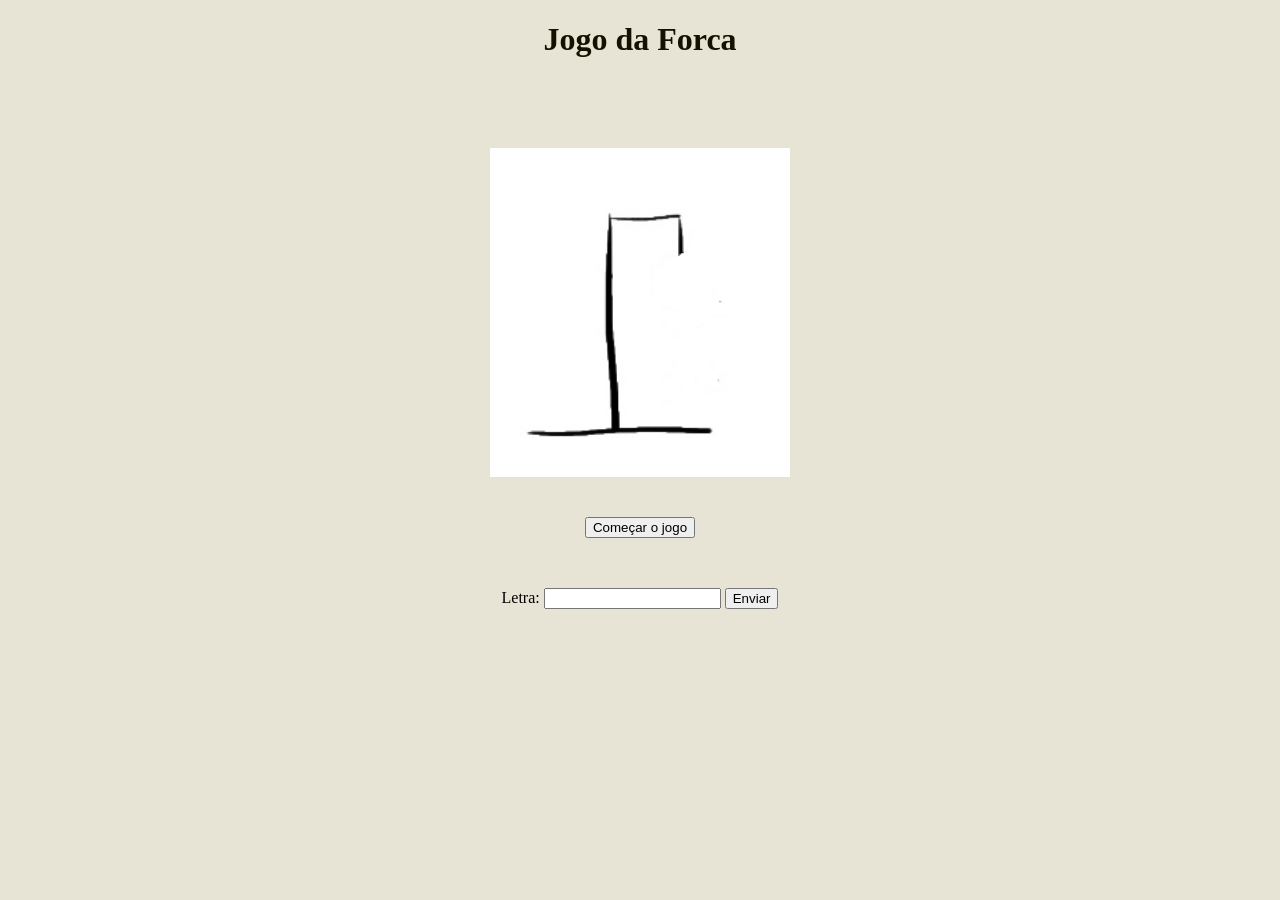
<file: Atividades de Autoria Web/Jogo da Forca/Jogo da Forca.html>
<!doctype html>
<html>
  <head>
    <title>Jogo da Forca</title>

    <meta charset="utf-8" />
    <meta name="author" content="Danielly Silva, Isabelle Queiroz" />
    <meta name="description" content="Jogo da Forca Para Iniciante" />
    <meta name="keywords" content="jogo,forca,iniciantes" />

    <style type="text/css">
      body {
        background-color: #e7e4d5;
        color: #151101;
      }
      p {
        font-size: 50px;
        color: black;
      }
      #corp {
        float: right;
        width: 40%;
        height: 50%;
      }
      #lat {
        float: left;
        width: 40%;
        height: 50%;
      }
      label {
        color: black;
      }
      p#resp {
        font-size: 20px;
      }
    </style>
  </head>

  <body>
    <center>
      <h1>Jogo da Forca</h1>
      <br />
      <p id="resultado"></p>
      <div style="display: flex; justify-content: center">
        <div id="corp">
          <img src="06.png" id="corpo" style="width: 300px" />
          <br /><br /><br />
          <center>
            <input type="button" value="Começar o jogo" onclick="comecar()" />
          </center>
          <p id="tracos"></p>

          <form>
            <label>Letra:</label>
            <input type="text" id="letra" />
            <input type="button" value="Enviar" onclick="enviarLetra()" />
          </form>
          <br />
        </div>
      </div>
    </center>
  </body>

  <script type="text/javascript">
    // Estado do jogo
    var palavras = [
      "atletico",
      "dortmund",
      "tottenham",
      "rebaixamento",
      "fazendeiro",
      "impedimento",
    ];
    var jogoComecado = 0;
    var palavra;
    var palavraLetras = [];
    var tamanho;
    var acertadas;
    var vidas;
    var letrasEscolhidas = [];

    // Sorteia uma palavra nova e reinicia o estado do jogo
    function comecar() {
      if (jogoComecado == 0) {
        document.getElementById("resultado").innerHTML = "";
        document.getElementById("corpo").src = "06.png";
        acertadas = 0;
        vidas = 5;
        letrasEscolhidas = [];
        var posi = Math.floor(Math.random() * palavras.length);
        palavra = palavras[posi];
        palavraLetras = palavra.split("");
        jogoComecado = 1;
        tamanho = palavraLetras.length;

        var tracosIniciais = "";
        for (var j = 0; j < tamanho; j++) {
          tracosIniciais += "-";
        }
        document.getElementById("tracos").innerHTML = tracosIniciais;
      }
    }

    // Processa a letra digitada: ignora repetidas, atualiza os traços e a vida
    function enviarLetra() {
      if (jogoComecado != 1) {
        return;
      }

      var tracosAtuais = document.getElementById("tracos").innerHTML.split("");
      var letraEnvi = document.getElementById("letra").value.toLowerCase();

      var jaEscolhida = false;
      for (var q = 0; q < letrasEscolhidas.length; q++) {
        if (letrasEscolhidas[q] == letraEnvi) {
          jaEscolhida = true;
        }
      }
      if (jaEscolhida) {
        return;
      }
      letrasEscolhidas.push(letraEnvi);

      var acertouLetra = false;
      var novosTracos = "";
      for (var i = 0; i < tamanho; i++) {
        if (palavraLetras[i] == letraEnvi) {
          acertouLetra = true;
          acertadas++;
          novosTracos += letraEnvi;
        } else {
          novosTracos += tracosAtuais[i];
        }
      }
      document.getElementById("tracos").innerHTML = novosTracos;

      if (!acertouLetra) {
        vidas--;
      }
      atualizarForca();
      verificarFimDeJogo();
    }

    // Mostra o desenho da forca correspondente à quantidade de vidas restantes
    function atualizarForca() {
      if (vidas == 4) {
        document.getElementById("corpo").src = "05.png";
      } else if (vidas == 3) {
        document.getElementById("corpo").src = "04.png";
      } else if (vidas == 2) {
        document.getElementById("corpo").src = "03.png";
      } else if (vidas == 1) {
        document.getElementById("corpo").src = "02.png";
      } else if (vidas == 0) {
        document.getElementById("corpo").src = "01.png";
      }
    }

    // Verifica se o jogador ganhou (acertou a palavra) ou perdeu (ficou sem vidas)
    function verificarFimDeJogo() {
      if (acertadas == tamanho) {
        document.getElementById("resultado").innerHTML = "Você ganhou.";
        jogoComecado = 0;
      } else if (vidas == 0) {
        document.getElementById("resultado").innerHTML = "Chutaram o balde.";
        jogoComecado = 0;
      }
    }
  </script>
</html>
</file>
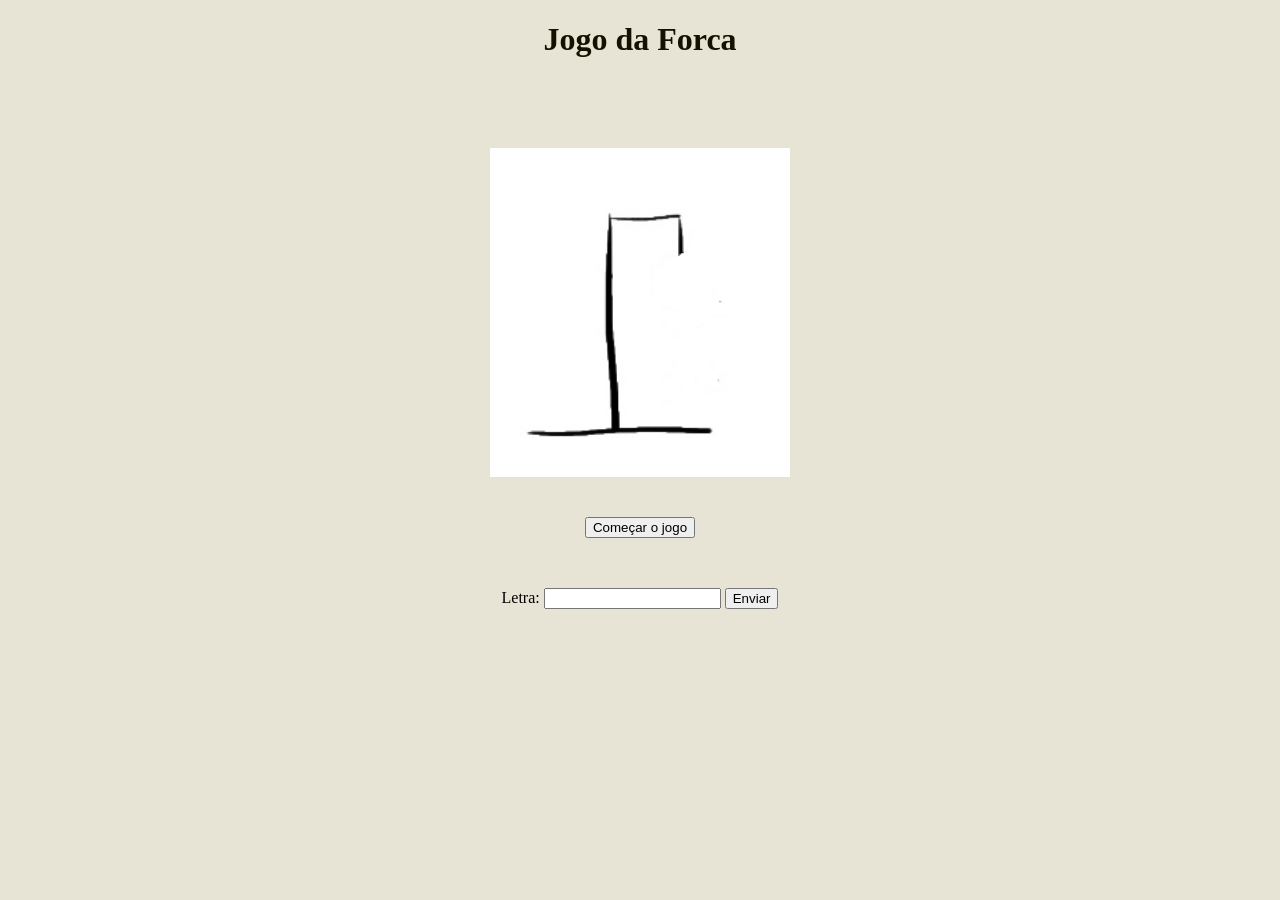
<file: Autoria Web/Jogo da Forca/Jogo da Forca.html>
<!doctype html>
<html>
  <head>
    <title>Jogo da Forca</title>

    <meta charset="utf-8" />
    <meta name="author" content="Danielly Silva, Isabelle Queiroz" />
    <meta name="description" content="Jogo da Forca Para Iniciante" />
    <meta name="keywords" content="jogo,forca,iniciantes" />

    <style type="text/css">
      body {
        background-color: #e7e4d5;
        color: #151101;
      }
      p {
        font-size: 50px;
        color: black;
      }
      #corp {
        float: right;
        width: 40%;
        height: 50%;
      }
      #lat {
        float: left;
        width: 40%;
        height: 50%;
      }
      label {
        color: black;
      }
      p#resp {
        font-size: 20px;
      }
    </style>
  </head>

  <body>
    <center>
      <h1>Jogo da Forca</h1>
      <br />
      <p id="resultado"></p>
      <div style="display: flex; justify-content: center">
        <div id="corp">
          <img src="06.png" id="corpo" style="width: 300px" />
          <br /><br /><br />
          <center>
            <input type="button" value="Começar o jogo" onclick="comecar()" />
          </center>
          <p id="tracos"></p>

          <form>
            <label>Letra:</label>
            <input type="text" id="letra" />
            <input type="button" value="Enviar" onclick="enviarLetra()" />
          </form>
          <br />
        </div>
      </div>
    </center>
  </body>

  <script type="text/javascript">
    // Estado do jogo
    var palavras = [
      "atletico",
      "dortmund",
      "tottenham",
      "rebaixamento",
      "fazendeiro",
      "impedimento",
    ];
	
    var jogoComecado = 0;
    var palavra;
    var palavraLetras = [];
    var tamanho;
    var acertadas;
    var vidas;
    var letrasEscolhidas = [];

    // Sorteia uma palavra nova e reinicia o estado do jogo
    function comecar() {
      if (jogoComecado == 0) {
        document.getElementById("resultado").innerHTML = "";
        document.getElementById("corpo").src = "06.png";
        acertadas = 0;
        vidas = 5;
        letrasEscolhidas = [];
        var posi = Math.floor(Math.random() * palavras.length);
        palavra = palavras[posi];
        palavraLetras = palavra.split("");
        jogoComecado = 1;
        tamanho = palavraLetras.length;

        var tracosIniciais = "";
        for (var j = 0; j < tamanho; j++) {
          tracosIniciais += "-";
        }
        document.getElementById("tracos").innerHTML = tracosIniciais;
      }
    }

    // Processa a letra digitada: ignora repetidas, atualiza os traços e a vida
    function enviarLetra() {
      if (jogoComecado != 1) {
        return;
      }

      var tracosAtuais = document.getElementById("tracos").innerHTML.split("");
      var letraEnvi = document.getElementById("letra").value.toLowerCase();

      var jaEscolhida = false;
      for (var q = 0; q < letrasEscolhidas.length; q++) {
        if (letrasEscolhidas[q] == letraEnvi) {
          jaEscolhida = true;
        }
      }
      if (jaEscolhida) {
        return;
      }
      letrasEscolhidas.push(letraEnvi);

      var acertouLetra = false;
      var novosTracos = "";
      for (var i = 0; i < tamanho; i++) {
        if (palavraLetras[i] == letraEnvi) {
          acertouLetra = true;
          acertadas++;
          novosTracos += letraEnvi;
        } else {
          novosTracos += tracosAtuais[i];
        }
      }
      document.getElementById("tracos").innerHTML = novosTracos;

      if (!acertouLetra) {
        vidas--;
      }
      atualizarForca();
      verificarFimDeJogo();
    }

    // Mostra o desenho da forca correspondente à quantidade de vidas restantes
    function atualizarForca() {
      if (vidas == 4) {
        document.getElementById("corpo").src = "05.png";
      } else if (vidas == 3) {
        document.getElementById("corpo").src = "04.png";
      } else if (vidas == 2) {
        document.getElementById("corpo").src = "03.png";
      } else if (vidas == 1) {
        document.getElementById("corpo").src = "02.png";
      } else if (vidas == 0) {
        document.getElementById("corpo").src = "01.png";
      }
    }

    // Verifica se o jogador ganhou (acertou a palavra) ou perdeu (ficou sem vidas)
    function verificarFimDeJogo() {
      if (acertadas == tamanho) {
        document.getElementById("resultado").innerHTML = "Você ganhou.";
        jogoComecado = 0;
      } else if (vidas == 0) {
        document.getElementById("resultado").innerHTML = "Chutaram o balde.";
        jogoComecado = 0;
      }
    }
  </script>
</html>
</file>
